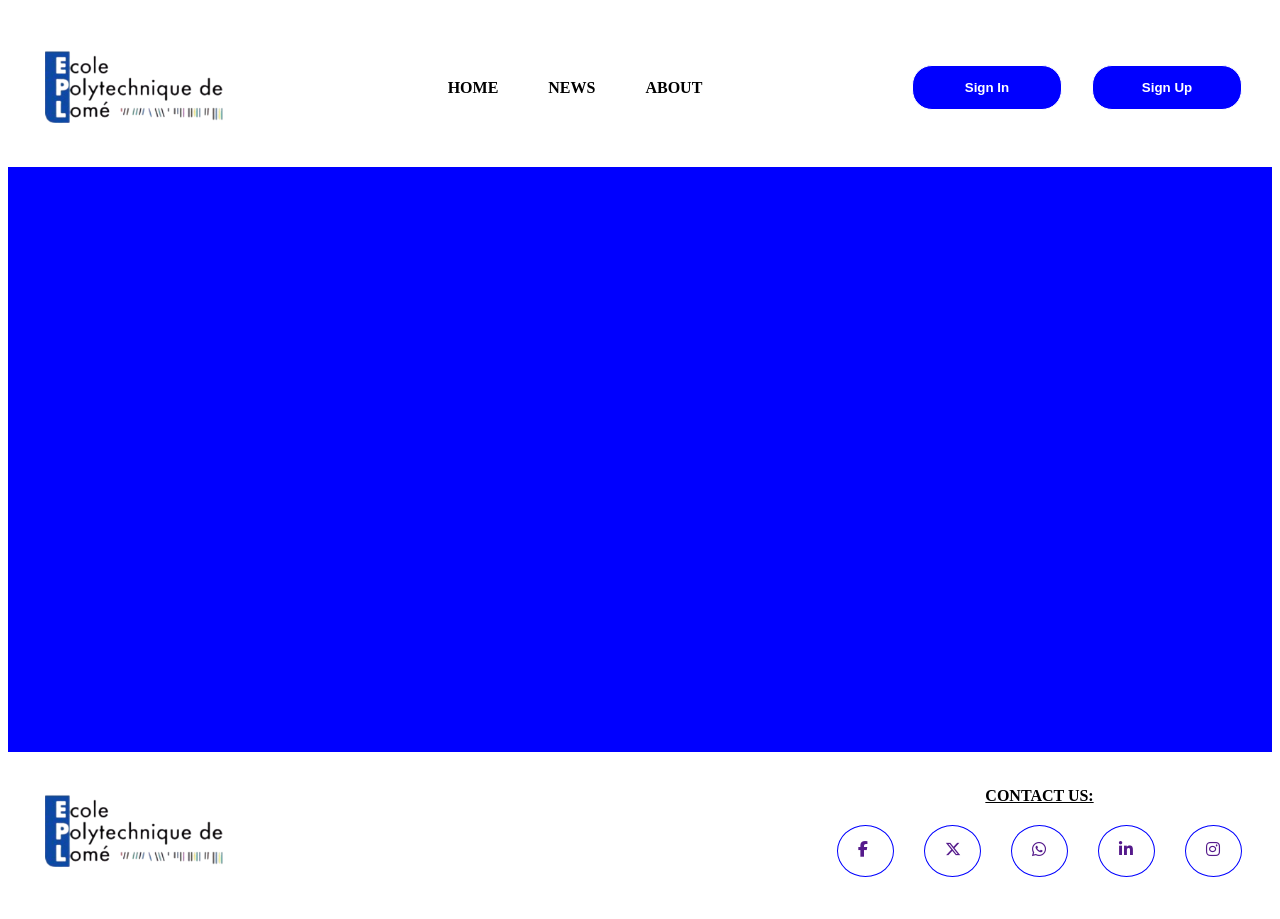
<file: Frontend/jephte/index.html>
<!DOCTYPE html>
<html lang="fr">
<head>
    <meta charset="UTF-8">
    <meta name="viewport" content="width=device-width, initial-scale=1.0">
    <title>Head&Foot</title>
    <link rel="stylesheet" type="text/css" href="style.css">
    <script src="headScrip.js" defer></script>
    <link rel="stylesheet" href="https://cdnjs.cloudflare.com/ajax/libs/font-awesome/6.6.0/css/all.min.css">
</head>
<body>
    <header>
        <section class="logo_ecole">
            <img src="image/logo_Epl.png" alt="Ecole polytechnique de lomé">
        </section>
        <section class="nav_list">
            <div class="nav_button">
                HOME
            </div>
            <div class="nav_button">
                NEWS
            </div>
            <div class="nav_button">
                ABOUT
            </div>
        </section>
        <section class="profil">
            <div>
                <button class="profil_button">Sign In</button>
            </div>
                
            <div>
                <a href="../Ephraim/Login/login.html"><button class="profil_button">Sign Up</button></a>
            </div>
        </section>
        <section class="menu">
            <!--<img src="image/menu.png" alt="MENU" id="menu">-->
            <i class="fa-solid fa-bars" id="menu"></i>
        </section>
    </header>
    <main>

    </main>
    <footer>
        <section class="logo_ecole">
            <img src="image/logo_Epl.png" alt="Ecole polytechnique de lomé">
        </section>
        <section class="contact_part">
            <div class="contact_titre">
                CONTACT US:
            </div>
            <div class="logo_contact">
                <a href="">
                    <div class="contour_logo_contact" data-title="FACEBOOK">
                        <!--<img src="image/facebook.png  " alt="facebook" class="logo">-->
                        <i class="fa-brands fa-facebook-f"></i>
                    </div>
                </a>
    
                <a href="">
                    <div class="contour_logo_contact" data-title="TWITTER">
                            <!--<img src="image/twitter.png" alt="twitter" class="logo">-->
                            <i class="fa-brands fa-x-twitter"></i>
                    </div>
                </a>
                
                <a href="">
                    <div class="contour_logo_contact" data-title="WHATSAPP">
                        <!--<img src="image/whatsapp.png" alt="whatsapp" class="logo">-->
                        <i class="fa-brands fa-whatsapp"></i>
                    </div>
                </a>    
                
                <a href="">
                    <div class="contour_logo_contact" data-title="LINKEDIN">
                        <!--<img src="image/linkdin.png" alt="linkedin" class="logo">-->
                        <i class="fa-brands fa-linkedin-in"></i>
                    </div>
                </a>
                
                <a href="">
                    <div class="contour_logo_contact" data-title="INSTAGRAM">
                        <!--<img src="image/instagram.png" alt="instagram" class="logo">-->
                        <i class="fa-brands fa-instagram"></i>
                    </div>
                </a>
    
            </div>
        </section>
    </footer>
</body>
</html>
</file>
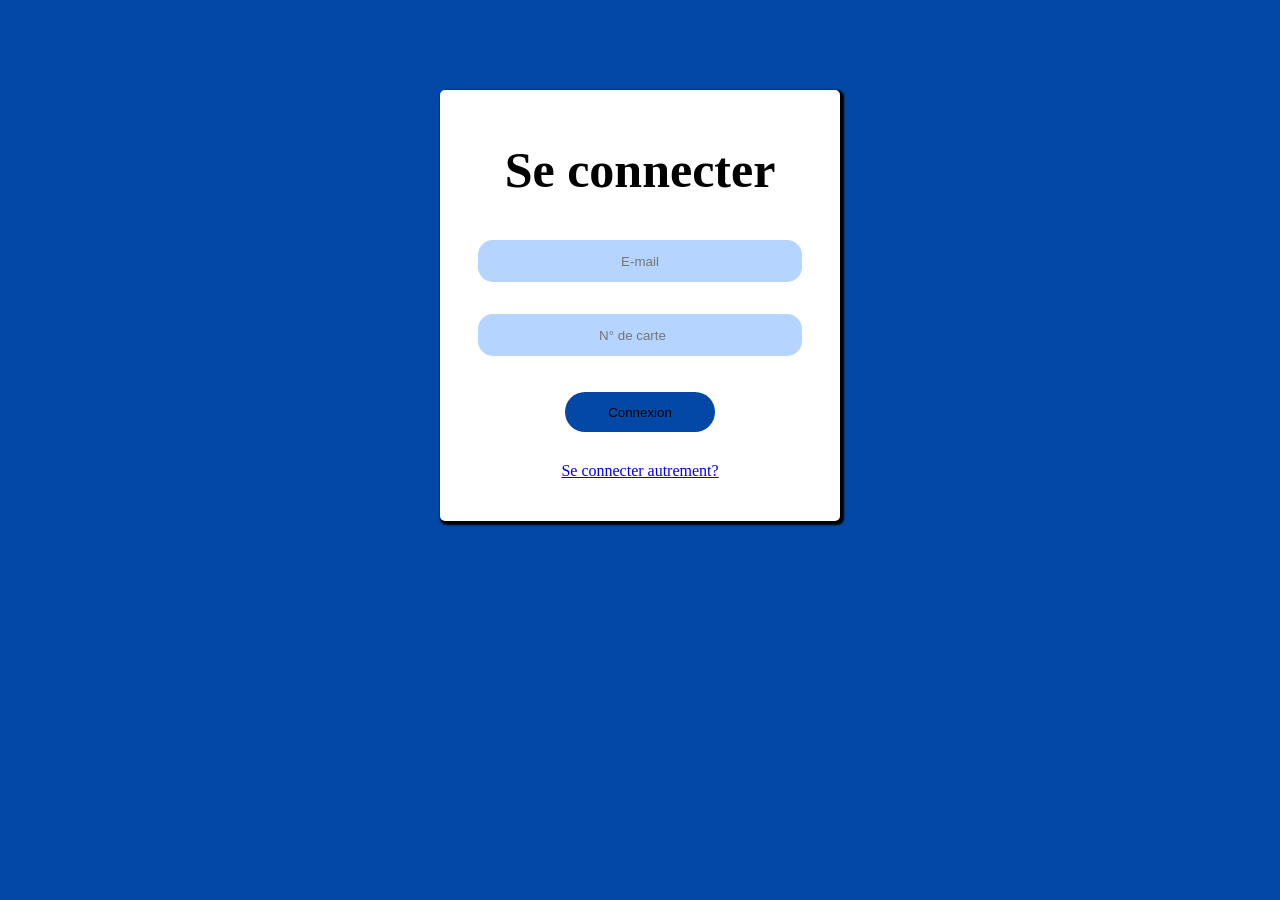
<file: Frontend/Honoré/page de connexion 2.html>
<!DOCTYPE html>
<html lang="fr">
<head>
    <meta charset="UTF-8">
    <meta name="viewport" content="width=device-width, initial-scale=1.0">
    <title>Connexion</title>
    <link rel="stylesheet" href="page de connexion 2.css">
</head>
<body>
    <section>
        <div class="boite">
            <h1>Se connecter</h1>
            <form action="">
                <input class="email" id="email" type="email" placeholder="E-mail"><br>
                <input class="carte" id="carte" type="number" placeholder="N° de carte"><br>
                <button class="submit" id="submit" type="submit"><strong></strong>Connexion</strong></button><br>
                <a href="page de connexion.html">Se connecter autrement?</a>
        
            </form>
        </div>
    </section>
    
    
</body>
</html>
</file>
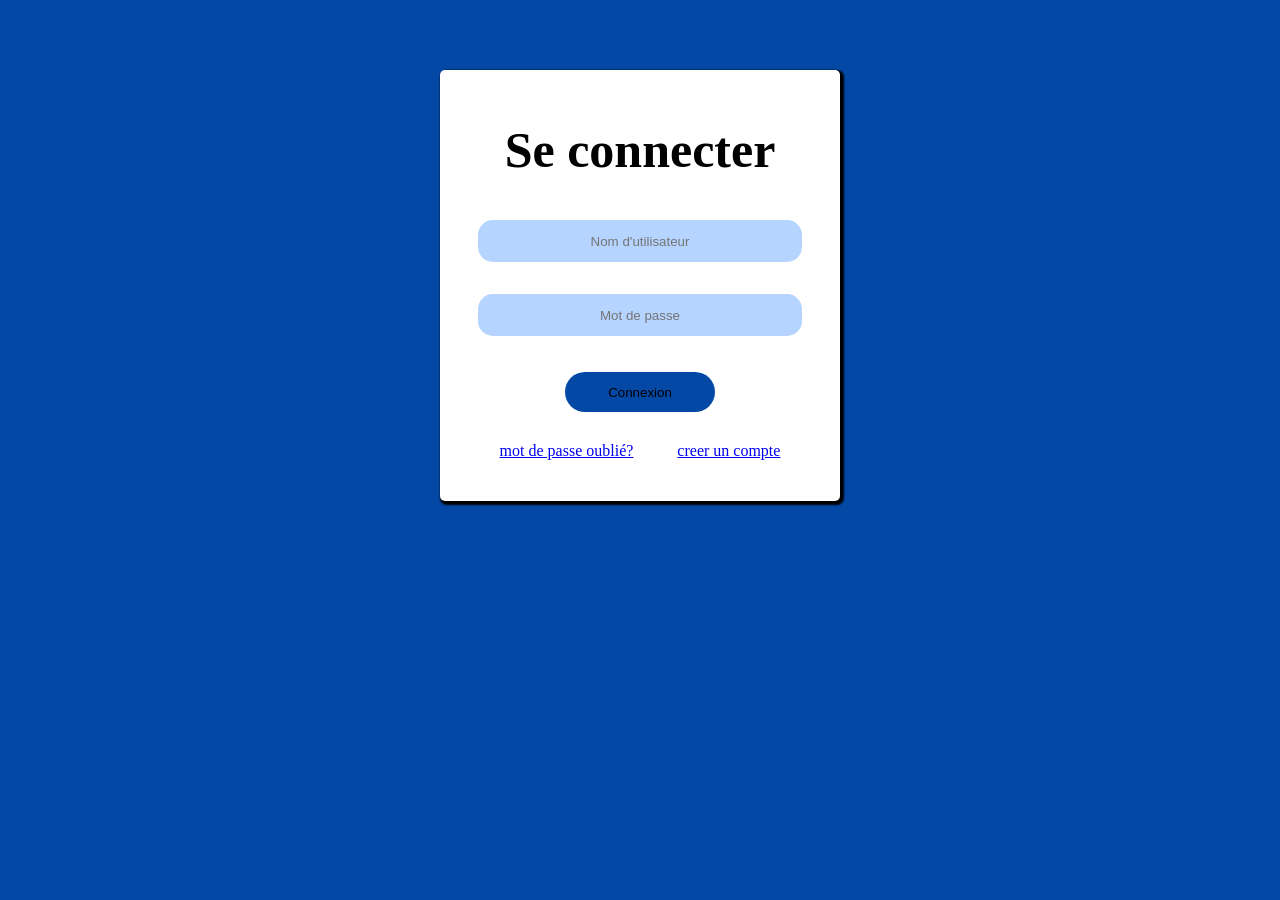
<file: Frontend/Honoré/page de connexion.html>
<!DOCTYPE html>
<html lang="fr">
<head>
    <meta charset="UTF-8">
    <meta name="viewport" content="width=device-width, initial-scale=1.0">
    <title>Connexion</title>
    <link rel="stylesheet" href="page de connexion.css">
</head>
<body>
    <section>
        <div class="boite">
            <h1>Se connecter</h1>
            <form action="">
                <input class="user" id="user" type="text" placeholder="Nom d'utilisateur"><br>
                <input class="password" id="password" type="password" placeholder="Mot de passe"><br>
                <button class="submit" id="submit" type="submit"><strong></strong>Connexion</strong></button><br>
                <a href="page de connexion 2.html">mot de passe oublié?</a> <a href="creer un compte.html">creer un compte</a>
        
            </form>
        </div>
    </section>
    
    
</body>
</html>
</file>
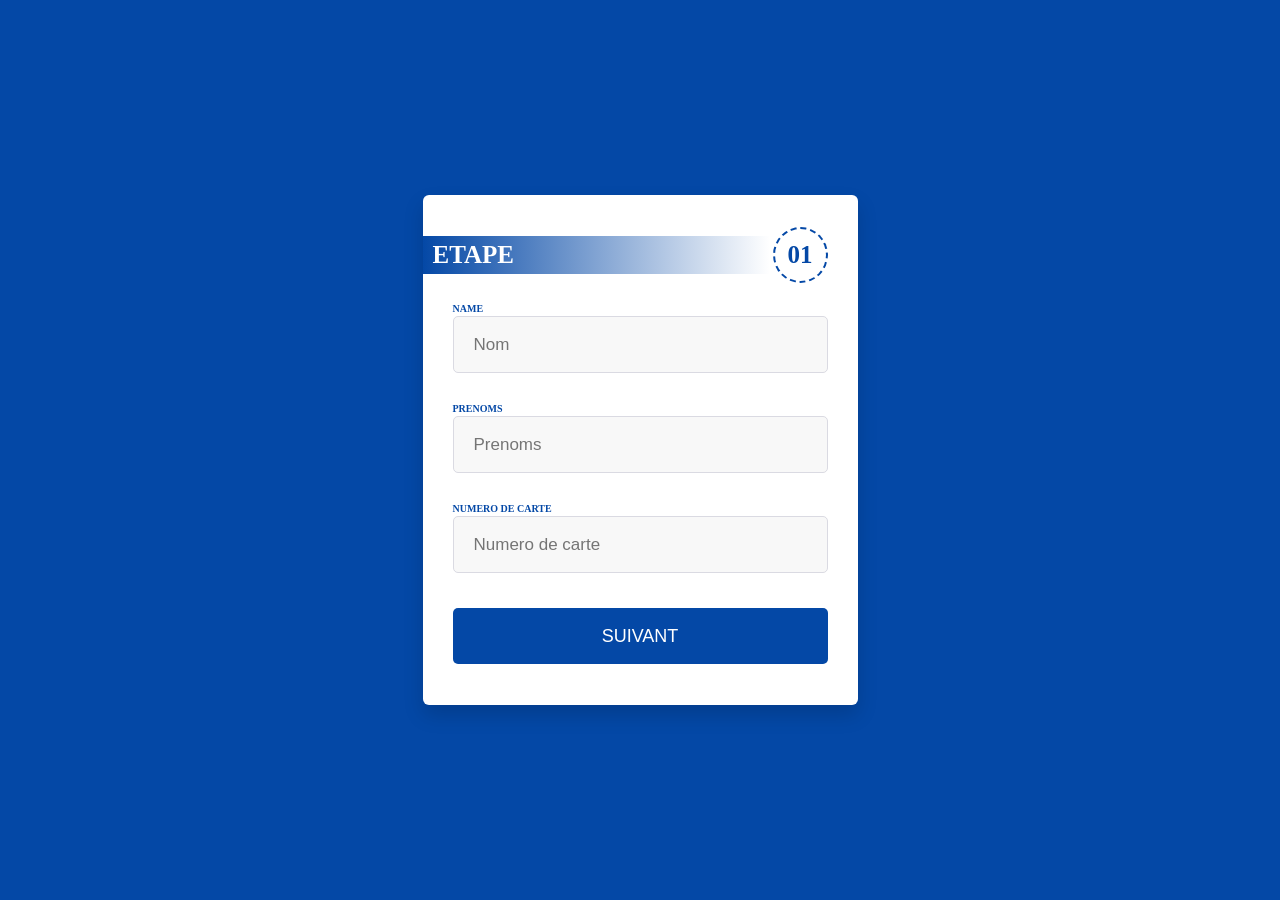
<file: Frontend/Ephraim/Login/login.html>
<!DOCTYPE html>
<html lang="en">

<head>
    <meta charset="UTF-8">
    <meta name="viewport" content="width=device-width, initial-scale=1.0">
    <title>Login</title>
    <link rel="stylesheet" href="login.css">
    <link href="https://unpkg.com/aos@2.3.1/dist/aos.css" rel="stylesheet">
    <script src="https://unpkg.com/aos@2.3.1/dist/aos.js"></script>
</head>

<body>

    <div class="login-form">

        <div class="step">
            <div class="step-text">
                <h1>
                    Etape 
                </h2>
            </div>
            <div class="step-part">
                <h1><span id="step-number"> 01 </span></h1>
            </div>
        </div>
        <form action="#" class="form-container">

        <div class="first-part">

            <div class="input-box box-1">
                <label for="name">Name</label>
                <input type="text" name="name" id="name" placeholder="Nom" required>
            </div>

            <div class="input-box    box-2">
                <label for="prenom">Prenoms</label>
                <input type="text" name="prenom" id="prenom" placeholder="Prenoms" required>
            </div>

            <div class="input-box    box-3">
                <label for="numCarte">Numero de carte</label>
                <input type="number" name="carte" id="numCarte" placeholder="Numero de carte" required>
            </div>

        </div>

            <div class="second-part">
                <div class="input-box    box-4">
                    <label for="email">Email</label>
                    <input type="email" name="email" id="EMAIL" placeholder="Entrer votre adresse Email" required>
                </div>
    
                <div class="input-box   box-5">
                    <label for="password">Password</label>
                    <input type="password" name="password" id="password" placeholder="Entrer votre mot de passe" required>
                </div>
    
                <div class="input-box    box-6">
                    <label for="number">Numero de Téléphone</label>
                    <input type="number" name="number" id="number" placeholder="Numero de Telephone">
                </div>
    
                <div class="input-box    box-7">
                    <label for="sexe">Selectionner votre sexe</label>
                    <select name="sexe" id="sexe">
                        <option value="--"> ---</option>
                        <option value="Masculin"> Masculin</option>
                        <option value="Féminin"> Féminin</option>
                    </select>
                </div>

            </div>


            <div class="third-part">
                <div class="input-box    box-8">
                    <label for="niveau">Selectionner votre niveau</label>
                    <select name="niveau" id="niveau">
                        <option value="--"> ---</option>
                        <option value="Licence">Licence</option>
                        <option value="Master"> Master</option>
                    </select>
                </div>
                <div class="input-box  box-9">
                    <label for="parcours">Selectionner votre parcours</label>
                    <select name="parcours" id="parcours">
                        <option value="--"> ---</option>
                        <option value="Licence - Fondamentale"> Licence - Fondamentale</option>
                        <option value="Licence - Professionnelle"> Licence - Professionnelle</option>
                    </select>
                </div>
                <div class="input-box  box-10">
                    <label for="specialite">Selectionner votre spécialité</label>
                    <select name="specialite" id="specialite">
                        <option value="--"> --- </option>
                        <option value="Genie Mecanique">Genie Mecanique</option>
                        <option value="Genie Civil">Genie Civil</option>
                        <option value="Genie Informatique">Genie Informatique</option>
                    </select>
                </div>

            </div>
            <div class="first-part-button">
                <button type="submit" id="first-submit">
                    suivant
                </button>
            </div>

            <div class="second-part-button">
                <button type="submit" id="first-return">
                    retour
                </button>
                <button type="submit" id="second-submit">
                    suivant
                </button>
            </div>
            <div class="third-part-button">

                <button type="submit" id="second-return">
                    retour
                </button>

                <button type="submit" id="third-submit">
                    suivant
                </button>

            </div>

            <div class="valide-button">
                <button type="submit">valider</button>
            </div>

        </form>
    </div>

    <script src="login.js"></script>
</body>

</html>
</file>
<file: Frontend/jephte/style.css>
:root{
    --couleur_principale: white;
    --couleur_secondaire: blue;
    --couleur_s3: rgb(111, 111, 255);
}

body{
    background-color: var(--couleur_principale);
}
a{
    text-decoration: none;
}
    header{
        display: flex;
        flex-direction: row;
        justify-content: space-between;
        padding: 30px;
        background-color: var(--couleur_principale);
    }
        .logo_ecole img{
            width: 200px;
        }
        .nav_list{
            display: flex;
            flex-direction: row;
            gap: 50px;
            padding: 10px;
            font-weight: bold;
            align-items: center;
        }
            .nav_button {
                position: relative; /* ajout de position relative pour les pseudo-éléments */
            }
            .nav_button:hover{
                cursor: pointer;     
            }
            
            .nav_button::before {
                content: '';
                position: absolute;
                top: 40px;
                bottom: 0;
                left: 0;
                width: 0;
                height: 3px;
                background-color: var(--couleur_secondaire);
                transition: width 0.5s; /* animation de la largeur de la bordure */
            }
            
            .nav_button:hover::before {
                width: 100%; /* la bordure s'étend sur toute la largeur du bouton */
            }
   
        .profil{
            display: flex;
            flex-direction: row;
            gap: 30px;
            align-items: center;
        }
            .profil_button{
                width: 150px;
                height: 45px;
                border-radius: 20px;
                cursor: pointer;
                border: solid 1px var(--couleur_principale);
                background-color: var(--couleur_secondaire);
                color: var(--couleur_principale);
                font-weight: bold;
            }
            .profil_button:hover{
                background-color: var(--couleur_s3);
                transform: scale(1.3);
                transition: 1s;
            }
        .menu{
            display: none;
            align-items: center ;
        }
            
    main{
        background-color: var(--couleur_secondaire);
        height: 65vh;
    }
    footer{
        background-color: var(--couleur_principale);
        
        height: 50%;
        display: flex;
        flex-direction: row;
        justify-content: space-between;
        padding: 30px;
    }
        .contact_part{
            display: flex;
            flex-direction: column;
            justify-content: center;
            align-items: center;
            gap: 20px;
        }
            .contact_titre{
                font-weight: bold;
                text-decoration: underline;
            }
            .logo_contact {
                display: flex;
                flex-direction: row;
                gap: 30px;
                position: relative; /* ajout de position relative pour les pseudo-éléments */
            }
            
            .contour_logo_contact {
                border: solid 1px blue;
                width: 40px;
                height: 40px;
                border-radius: 100%;
                padding-left: 15px;
                padding-top: 10px;
                transition: 1s;
            }
                i{
                    margin: 5px;
                }
            
                    .contour_logo_contact:hover {
                        cursor: pointer;
                        border: 1px;
                        border-radius: 30px; /* modification de la forme en rectangle */
                        background-color: var(--couleur_secondaire); /* modification de la couleur de fond en bleu */
                        width: 180px; /* ajout de la largeur pour le conteneur rectangulaire */
                        height: 40px; /* ajout de la hauteur pour le conteneur rectangulaire */
                        padding-bottom: 10px;
                    }
                    
                    .contour_logo_contact:hover i {
                        display: none; /* disparition du logo */
                    }
                    
                    .contour_logo_contact:hover::before {
                        content: attr(data-title); /* affichage du titre du logo */
                        position: relative;
                        top: 50%;
                        left: 50%;
                        transform: translateY(-50%) translateX(-50%);
                        width: 100%;
                        height: 100%;
                        display: flex;
                        justify-content: center;
                        align-items: center;
                        font-weight: bold;
                        color: var(--couleur_principale); /* couleur du texte */
                        text-align: center;
                    }
.menu-dropdown {
  position: absolute;
  top: 100px;
  right: 20px;
  background-color: var(--couleur_principale);
  border: 1px solid #ddd;
  padding: 10px;
  width: 100px;
  height: 100px;
  display: flex;
  flex-direction: column;
  justify-content: center;
  align-items: center;
  gap: 10px;
  visibility: hidden; /* remplace display: none */
  max-height: 0; /* initialisation de la hauteur maximale à 0 */
  overflow: hidden; /* pour éviter les débordements */
  transition: max-height 2s, visibility 2s; /* animation de la hauteur maximale et de la visibilité */
}

.menu-dropdown.show {
  max-height: 500px; /* hauteur maximale pour afficher le contenu */
  visibility: visible; /* remplace display: block */
  transition: max-height 2s, visibility 2s; /* animation de la hauteur maximale et de la visibilité */
}              
.menu-dropdown.hide {
    max-height: 0; /* hauteur maximale à 0 pour cacher le contenu */
    visibility: hidden; /* remplace display: none */
    transition: max-height 2s; /* animation de la hauteur maximale */
  }
.menu-dropdown .nav_button {
  display: block;
  text-decoration: underline;
  color: var(--couleur_secondaire);

}

 @media screen and (max-width: 820px){
    header{
        display: flex;
        flex-direction: row;
        justify-content: space-between;
        align-items: center;
        
    }
        .logo_ecole{
            width: 40%;
        }
            .nav_button{
                display: none;
            }
            .profil{
                display: flex;
                flex-direction: row;
                gap: 20px;
            }
                .profil_button{
                    width: 100px;
                    border-radius: 10px;
                }
            .menu{
                display: block;
                cursor: pointer;
                padding-left: 30px;
            }    
                
    footer{
        display: flex;
        flex-direction: row;
        justify-content: space-between;

    }
        footer .logo_ecole img{
            height: 100%;
            width: 100%;
        }
        .contact_part{
            display: flex;
            flex-direction: column;
        }
            .logo_contact{
                display: grid;
                grid-template-columns: 1fr 1fr 1fr;
            }
}
@media screen and (max-width: 430px){
    header{
        display: flex;
        flex-direction: row;
        justify-content: space-between;
        
    }
        .logo_ecole img{
            width: 100%;
        }
            .nav_button{
                display: none;
            }
            .profil{
                display: flex;
                flex-direction: column;
                gap: 10px;
                
            }
                .profil_button{
                    width: 100px;
                    height: 30px;
                    border-radius: 5px;
                }
            .menu{
                display: block;
                cursor: pointer;
                margin: auto;
                padding-left: 20px;
            }    
               
    footer{
        display: flex;
        flex-direction: column;
        justify-content: space-between;
        gap: 0;

    }
        footer .logo_ecole img{
            display: none;
        }
        .contact_part{
            display: flex;
            flex-direction: column;
            gap: 20px;
        }
            .logo_contact{
                display: flex;
               flex-direction: row;
               gap: 10px;
               
            }            
}
</file>
<file: Frontend/Honoré/page de connexion 2.css>
body
{

    background-color:#0448a6;
   

}
.boite
{
    
    margin: 0 auto;
    margin-top: 90px;
    padding-top: 1px;
    padding-bottom:30px;
    background-color: #ffffff;
    width: 400px;
    height:400px;
    text-align: center;
    border-radius: 5px;
    box-shadow: 2px 2px 2px 2px;
    border: transparent;
    
    
}
a
{

    font-size:medium;
}
h1
{

    box-sizing: border-box;
    margin-bottom: 25px;
    margin-top: 50px;
    font-size: 50px;
}

.email,.carte
{

    margin: 4%;
    width:80%;
    height: 40px;
    text-align: center;
    border-radius: 15px;
    border: transparent;
    background-color: #b5d4ff;
    
}


    
.submit
{

   margin-bottom: 30px;
   margin-top: 20px;
   height: 40px;
   width: 150px;
   border-radius: 20px;
   border: transparent;
   background-color: #0448a6
}
a
{
    padding-top:;
    padding: 5%;
}
@media screen and (max-width: 450px)
{
    
    .boite 
    {
        width: 90%;
        margin-top: 50%;
        
    }
               
    
}
</file>
<file: Frontend/Honoré/page de connexion.css>
body
{
    background-color:#0448a6;
}
.boite
{
    margin:0 auto;
    margin-top: 70px;
    padding-top: 1px;
    padding-bottom:30px;
    background-color: hsl(0, 0%, 100%);
    width: 400px;
    height:400px;
    text-align: center;
    border-radius: 5px;
    box-shadow: 2px 2px 2px 2px;
    border: transparent;
    
    
}
a
{

    font-size:medium;
}
h1
{

    margin-bottom: 25px;
    margin-top: 50px;
    font-size: 50px;
}

.user,.password
{

    margin: 4%;
    width:80%;
    height: 40px;
    text-align: center;
    border-radius: 15px;
    border: transparent;
    background-color: #b5d4ff;
    
}


    
.submit
{

   margin-bottom: 30px;
   margin-top: 20px;
   height: 40px;
   width: 150px;
   border-radius: 20px;
   border: transparent;
   background-color: #0448a6
}
a
{
    padding-top:;
    padding: 5%;
}

@media screen and (max-width: 450px)
{
    
    .boite 
    {
        width: 90%;
        margin-top: 40%;
        
    }
               
    
}
</file>
<file: Frontend/Ephraim/Login/login.css>
* {
    padding: 0;
    margin: 0;
    box-sizing: border-box;
}

body {
    width: 100%;
    padding: 0 10px;
    min-height: 100vh;
    display: flex;
    justify-content: center;
    background-image: linear-gradient(to right bottom, #0448a6, #0448a6);
    align-items: center;
}

.login-form {
    max-width: 435px;
    width: 100%;
    border-radius: 6px;
    padding: 41px 30px;
    background: #fff;
    box-shadow: 0 10px 20px rgba(0, 0, 0, 0.15);
}
.login-form .step{
    display: flex;
    justify-content: space-between;
    margin-bottom: 15px;
    width: 100%;
}
.login-form .step h1 {
    text-transform: uppercase;
    font-size: 25px;
    color: #0448a6;
}
.login-form .step-text h1{
    background-image:linear-gradient(to right, #0448a6 , #ffffff );
    padding: 5px 5px;
    padding-right: 16rem;
    padding-left: 10px;
    color: #ffffff;
    margin-left: -30px;

}

.login-form .step-part {
    border: 2px dashed #0448a6;
    padding: 12px 13px;
    border-radius: 50%;
    margin-top: -9px;
}

form .input-box input {
    display: block;
    margin-bottom: 8px;
    font-weight: 500;
}

form .input-box input {
    height: 57px;
    width: 100%;
    outline: none;
    border: 1px solid #dadae2;
    border-radius: 5px;
    background: #f8f8f8;
    padding: 0 20px;
    margin-bottom: 25px;
    font-size: 17px;
    transition: 0.2 ease;
}

form .input-box label{
    text-transform: uppercase;
    font-size: 10px;
    font-weight: 600;
    color: #0448a6;
}

form .input-box select {
    height: 57px;
    width: 100%;
    outline: none;
    border: 1px solid #dadae2;
    border-radius: 5px;
    background: #f8f8f8;
    padding: 0 20px;
    margin-bottom: 25px;
    font-size: 17px;
    transition: 0.2 ease;
}

form .input-box input:focus {
    border-color: #0448a6;
}

form .input-box select:focus {
    border-color: #0448a6;
}

form .input-box .password-title {
    display: flex;
    text-align: center;
    justify-content: space-between;
}

form .input-box {
    position: relative;
}

form button {
    width: 100%;
    border-radius: 5px;
    height: 56px;
    border: none;
    background: #0448a6;
    outline: none;
    color: #fff;
    font-weight: 500;
    font-size: 18px;
    text-transform: uppercase;
    margin-top: 10px;
    cursor: pointer;
    transition: 0.3 ease;
}

form button:hover {
    background: #0447a693;
}
form .valide-button{
    display: none;
}
.second-part-button,
.third-part-button
{
    display: flex;
    gap: 10px;
}

.second-part-button,
.third-part-button{
    display: none;
}
.second-part,
.third-part{
    display: none;
}

.valide{
    border: solid 2px rgb(67, 196, 8);
}
.unvalide{
    border: solid 2px rgb(228, 8, 8);
}
</file>
